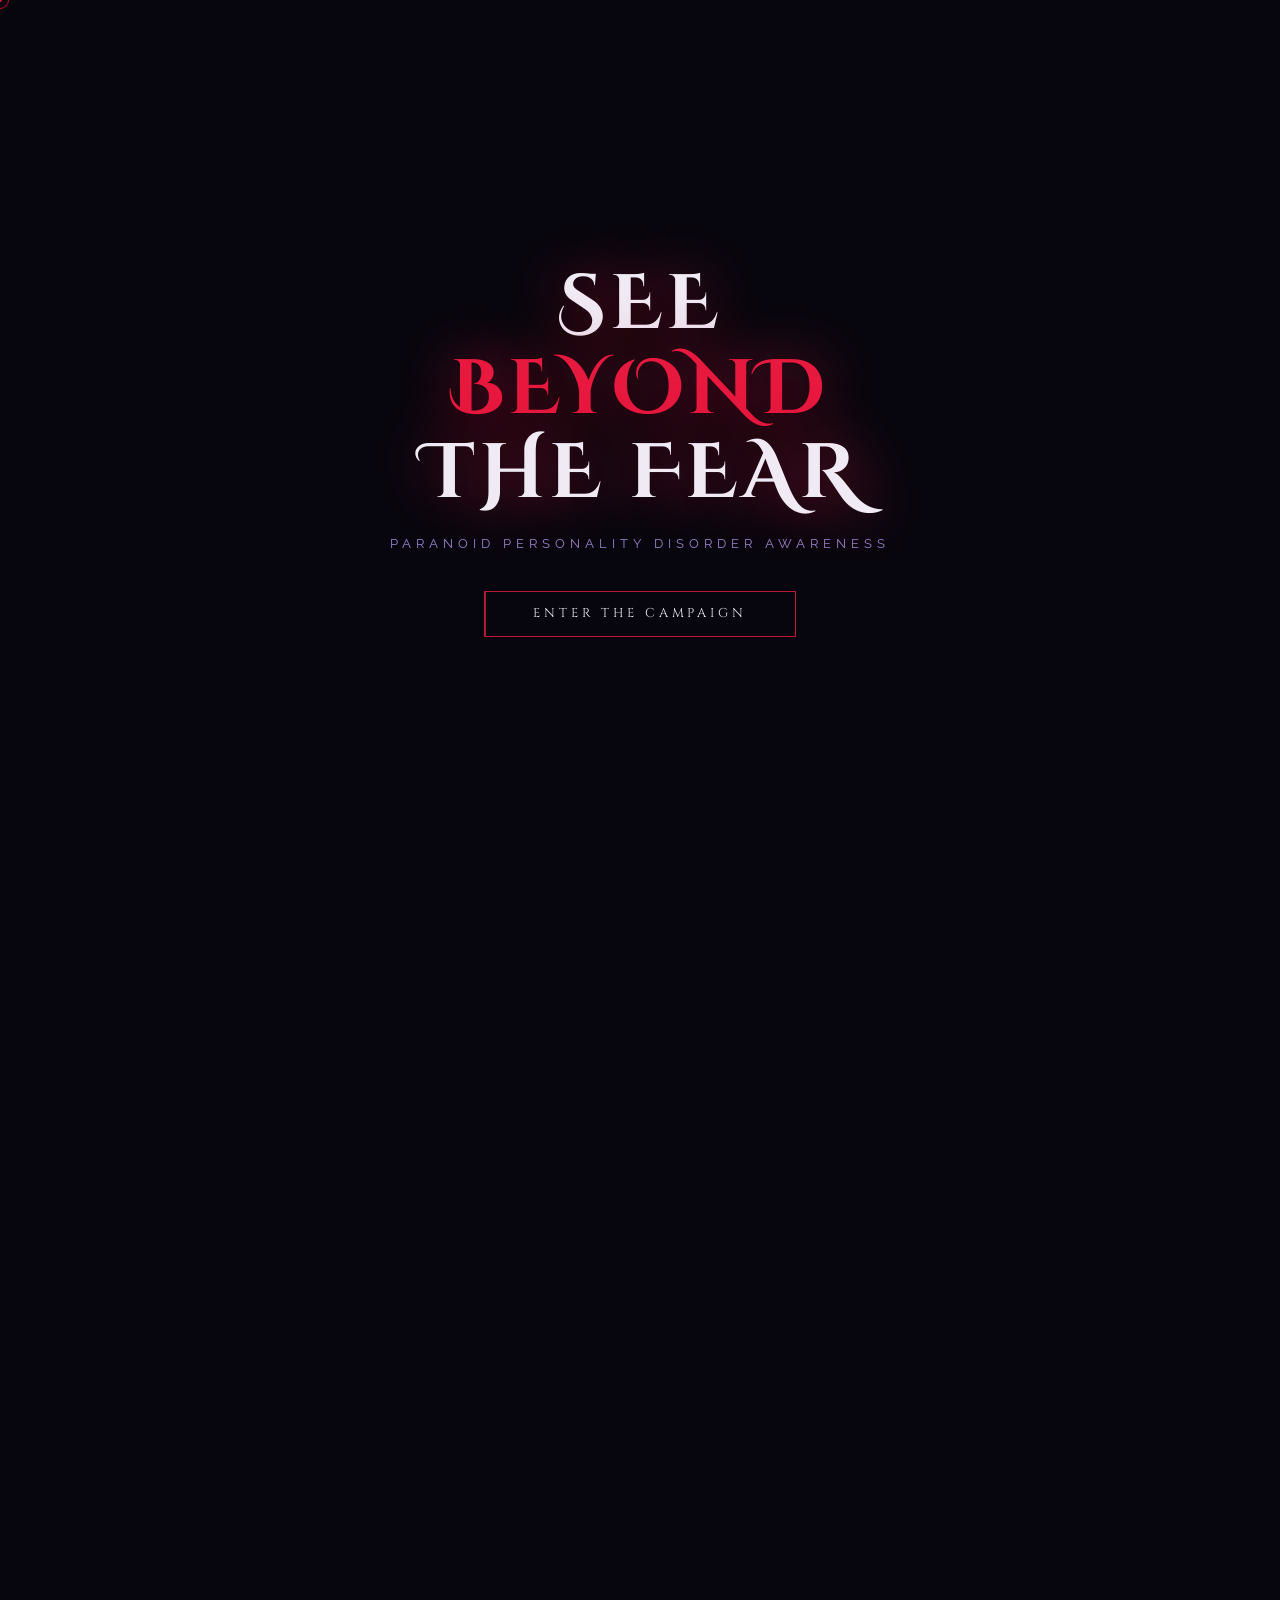
<file: index.html>
<!DOCTYPE html>
<html lang="en">
<head>
<meta charset="UTF-8">
<meta name="viewport" content="width=device-width, initial-scale=1.0">
<title>PPD Awareness — See Beyond the Fear</title>
<link href="https://fonts.googleapis.com/css2?family=Cinzel+Decorative:wght@700;900&family=Cinzel:wght@400;600;700&family=Raleway:ital,wght@0,300;0,400;0,500;1,300;1,400&display=swap" rel="stylesheet">
<link rel="stylesheet" href="style.css">
</head>
<body>
<div class="cursor" id="cursor"></div>
<div class="cursor-dot" id="cursorDot"></div>
<div id="intro">
  <div class="eyes-field" id="eyesField"></div>
  <div class="intro-text">
    <h1>SEE<br><span>BEYOND</span><br>THE FEAR</h1>
    <p>Paranoid Personality Disorder Awareness</p>
    <button class="enter-btn" id="enterBtn"><span>Enter the Campaign</span></button>
  </div>
</div>
<nav id="mainNav">
  <div class="nav-logo">PPD<span>.</span></div>
  <ul class="nav-links">
    <li><a href="#what">What is PPD</a></li>
    <li><a href="#goal">Mission</a></li>
    <li><a href="#feels">Experience</a></li>
    <li><a href="#deal">Support</a></li>
    <li><a href="#video-sec">Watch</a></li>
    <li><a href="#contact">Contact</a></li>
  </ul>
</nav>
<div id="site">
  <section id="hero">
    <div class="hero-vignette"></div>
    <div class="figure-container">
      <div class="figure-svg-wrap">
        <svg viewBox="0 0 400 520" xmlns="http://www.w3.org/2000/svg">
          <defs>
            <radialGradient id="aura" cx="50%" cy="45%" r="55%">
              <stop offset="0%" stop-color="#6b4fa0" stop-opacity="0.45"/>
              <stop offset="100%" stop-color="#6b4fa0" stop-opacity="0"/>
            </radialGradient>
            <filter id="f1"><feGaussianBlur stdDeviation="10"/></filter>
            <filter id="f2"><feGaussianBlur stdDeviation="4"/></filter>
          </defs>
          <ellipse cx="200" cy="250" rx="140" ry="155" fill="url(#aura)" filter="url(#f1)"/>
          <ellipse cx="200" cy="400" rx="95" ry="28" fill="#c0183a" opacity="0.08" filter="url(#f1)"/>
          <path d="M130,415 Q162,370 200,365 Q238,370 270,415 Q252,435 200,440 Q148,435 130,415Z" fill="#150e22" stroke="#2d2244" stroke-width="1.2"/>
          <path d="M158,285 Q147,328 144,370 Q172,385 200,387 Q228,385 256,370 Q253,328 242,285 Q222,264 200,262 Q178,264 158,285Z" fill="#110d1e" stroke="#2d2244" stroke-width="1.5"/>
          <path d="M168,285 Q153,255 158,222 Q163,204 178,194" fill="none" stroke="#1e1630" stroke-width="20" stroke-linecap="round"/>
          <path d="M232,285 Q247,255 242,222 Q237,204 222,194" fill="none" stroke="#1e1630" stroke-width="20" stroke-linecap="round"/>
          <ellipse cx="178" cy="196" rx="24" ry="19" fill="#1e1630"/>
          <ellipse cx="222" cy="196" rx="24" ry="19" fill="#1e1630"/>
          <ellipse cx="200" cy="178" rx="46" ry="50" fill="#160f25"/>
          <path d="M172,132 Q200,112 228,132 Q240,117 220,102 Q200,92 180,102 Q160,117 172,132Z" fill="none" stroke="#c0183a" stroke-width="2" opacity="0.6"/>
          <polygon points="140,158 132,183 142,183 134,208" fill="#f5c842" opacity="0.92"/>
          <polygon points="260,158 268,183 258,183 266,208" fill="#f5c842" opacity="0.92"/>
          <g transform="translate(200,100)"><ellipse cx="0" cy="0" rx="23" ry="15" fill="#c0183a"/><ellipse cx="0" cy="0" rx="14" ry="9" fill="#fff" opacity="0.95"/><circle cx="0" cy="0" r="6.5" fill="#100820"/><circle cx="-2" cy="-2" r="1.5" fill="#fff" opacity="0.8"/></g>
          <g transform="translate(158,121)"><ellipse cx="0" cy="0" rx="19" ry="13" fill="#b01535"/><ellipse cx="0" cy="0" rx="11" ry="7.5" fill="#fff" opacity="0.93"/><circle cx="0" cy="0" r="5.5" fill="#100820"/><circle cx="-1.5" cy="-1.5" r="1.2" fill="#fff" opacity="0.8"/></g>
          <g transform="translate(242,121)"><ellipse cx="0" cy="0" rx="19" ry="13" fill="#b01535"/><ellipse cx="0" cy="0" rx="11" ry="7.5" fill="#fff" opacity="0.93"/><circle cx="0" cy="0" r="5.5" fill="#100820"/><circle cx="-1.5" cy="-1.5" r="1.2" fill="#fff" opacity="0.8"/></g>
          <g transform="translate(172,94)"><ellipse cx="0" cy="0" rx="16" ry="11" fill="#a01030"/><ellipse cx="0" cy="0" rx="9" ry="6" fill="#fff" opacity="0.9"/><circle cx="0" cy="0" r="4.5" fill="#100820"/></g>
          <g transform="translate(227,94)"><ellipse cx="0" cy="0" rx="16" ry="11" fill="#a01030"/><ellipse cx="0" cy="0" rx="9" ry="6" fill="#fff" opacity="0.9"/><circle cx="0" cy="0" r="4.5" fill="#100820"/></g>
          <ellipse cx="200" cy="430" rx="65" ry="10" fill="#6b4fa0" opacity="0.1" filter="url(#f2)"/>
        </svg>
      </div>
      <div class="hero-title">
        <span class="red">PARANOID</span>
        <span class="sub">Personality Disorder</span>
        <span class="awareness">— Awareness Campaign —</span>
      </div>
    </div>
    <div class="scroll-hint"><span>Scroll</span><div class="scroll-line"></div></div>
  </section>
  <div class="divider"></div>
  <section id="what">
    <div class="section-inner">
      <div class="what-text">
        <div class="section-label reveal">01 — Understanding</div>
        <h2 class="section-title reveal d1">What Is <span class="accent">PPD?</span></h2>
        <p class="reveal d2">Paranoid Personality Disorder — PPD — is a mental health condition where a person experiences <strong>deep, persistent distrust and suspicion of others</strong>, even without real evidence to support it.</p>
        <p class="reveal d3">It's not about being "difficult." For someone living with PPD, the fear is completely real. <strong>Every conversation can feel like a hidden threat.</strong> Every glance feels like a judgment. Every silence feels loaded.</p>
        <p class="reveal d4">People with PPD often feel like the world is working against them — no matter how much reassurance they receive, that sense of danger doesn't go away. It shapes how they think, relate, and move through life.</p>
      </div>
      <div class="reveal d2">
        <div class="stat-cards">
          <div class="stat-card"><div class="stat-num">2–4%</div><div class="stat-label">of the global population lives with PPD</div></div>
          <div class="stat-card"><div class="stat-num">Often</div><div class="stat-label">goes undiagnosed or misunderstood</div></div>
          <div class="stat-card"><div class="stat-num">Chronic</div><div class="stat-label">persistent pattern of distrust & suspicion</div></div>
          <div class="stat-card"><div class="stat-num">Real</div><div class="stat-label">The fear feels as real as any physical pain</div></div>
        </div>
      </div>
    </div>
  </section>
  <div class="divider"></div>
  <section id="goal">
    <div class="section-inner">
      <div class="section-label reveal" style="justify-content:center">02 — Our Mission</div>
      <h2 class="section-title reveal d1" style="text-align:center">Why We <span class="accent">Speak Up</span></h2>
      <p class="goal-body reveal d2">We are a group of students driven by a passion for creativity, storytelling, and social impact. Through this awareness campaign, we aim to use design, media, and powerful messaging to shed light on important but often misunderstood topics in mental health. By combining cinematic visuals with meaningful content, we strive to create an experience that not only informs, but also connects with people on a deeper emotional level. This project reflects our belief that <strong>awareness is the first step toward understanding and change.</strong></p>
    </div>
  </section>
  <div class="divider"></div>
  <section id="feels">
    <div class="section-inner">
      <div class="section-label reveal">03 — The Experience</div>
      <h2 class="section-title reveal d1">What It <span class="accent">Feels Like</span></h2>
      <div class="quote-block reveal d2"><p>"Living with constant doubt isn't a choice, it's a silent struggle."</p></div>
      <div class="feels-grid">
        <div class="symptom-card reveal"><div class="symptom-icon">👁</div><h3>Constant Suspicion</h3><p>A persistent belief that others are out to harm, deceive, or exploit — even close friends and family. Trust becomes almost impossible to give.</p></div>
        <div class="symptom-card reveal d1"><div class="symptom-icon">🔇</div><h3>Hidden Meanings</h3><p>Ordinary remarks feel like veiled attacks. Neutral expressions feel loaded with threat. Every interaction is analyzed for danger others don't see.</p></div>
        <div class="symptom-card reveal d2"><div class="symptom-icon">🔒</div><h3>Guarded & Withdrawn</h3><p>Sharing personal information feels dangerous. Confiding in someone feels like handing them a weapon. Isolation becomes self-protection.</p></div>
        <div class="symptom-card reveal d3"><div class="symptom-icon">⚡</div><h3>Intense Reactions</h3><p>Small slights feel catastrophic. Perceived criticism triggers deep anger or betrayal — emotions that are hard to release.</p></div>
        <div class="symptom-card reveal d2"><div class="symptom-icon">🌑</div><h3>Relentless Hypervigilance</h3><p>The mind always scans for danger. Always alert. Always ready. This constant watchfulness drains peace of mind entirely.</p></div>
        <div class="symptom-card reveal d3"><div class="symptom-icon">💬</div><h3>Fractured Relationships</h3><p>Forming and keeping connections becomes a constant struggle. Love and friendship feel unsafe when trust is impossible to sustain.</p></div>
      </div>
      <div class="quotes-row">
        <div class="quote-pill reveal d1">"When fear writes the story, even truth sounds like a lie."<span class="attr">— On distorted perception</span></div>
        <div class="quote-pill reveal d2">"The world feels like a stage of hidden eyes — watching, waiting, whispering."<span class="attr">— On hypervigilance</span></div>
      </div>
    </div>
  </section>
  <div class="divider"></div>
  <section id="deal">
    <div class="section-inner">
      <div class="section-label reveal">04 — Finding Ground</div>
      <h2 class="section-title reveal d1">How To <span class="accent">Navigate It</span></h2>
      <p class="reveal d2" style="font-size:1rem;color:rgba(240,234,245,0.68);font-weight:300;line-height:1.8;max-width:680px;margin-bottom:2.5rem;">Living with — or alongside someone with PPD — is challenging. But understanding, professional support, and consistent compassion can open a path forward.</p>
      <div class="deal-steps">
        <div class="deal-step reveal"><div class="step-num">01</div><h3>Seek Professional Support</h3><p>Therapy — particularly cognitive-behavioral therapy — helps people examine their thought patterns and slowly build a new relationship with trust. A compassionate therapist can be truly transformative.</p></div>
        <div class="deal-step reveal d1"><div class="step-num">02</div><h3>Build Safety, Slowly</h3><p>Recovery isn't about forcing trust overnight. It's about finding small, consistent moments of safety. Grounding techniques, journaling, and identifying safe people are gentle first steps.</p></div>
        <div class="deal-step reveal d2"><div class="step-num">03</div><h3>Educate & Stand Beside</h3><p>For those around someone with PPD, patience matters more than logic. Learning to respond with calm consistency — rather than frustration — slowly builds an invaluable bridge.</p></div>
      </div>
      <div class="deal-quotes">
        <div class="dq-card reveal">"In the silence, every shadow speaks… and none of them feel safe."</div>
        <div class="dq-card reveal d1">"Trust fades like light at sunset, leaving only questions in the dark."</div>
        <div class="dq-card reveal d2">"Living with constant doubt isn't a choice, it's a silent struggle."</div>
      </div>
    </div>
  </section>
  <div class="divider"></div>
  <section id="video-sec">
    <div class="section-inner">
      <div class="section-label reveal" style="justify-content:center">05 — Watch</div>
      <h2 class="section-title reveal d1" style="text-align:center">Our <span class="accent">Campaign Video</span></h2>
      <p class="reveal d2" style="color:rgba(240,234,245,0.58);font-weight:300;font-size:0.94rem;max-width:520px;margin:0 auto;">A cinematic short film crafted to bring the inner world of PPD to life.</p>
      <div class="video-frame reveal d3">
        <div class="vc-tl video-corner"></div><div class="vc-tr video-corner"></div>
        <div class="vc-bl video-corner"></div><div class="vc-br video-corner"></div>
        <div class="video-placeholder-icon"><div class="play-tri"></div></div>
        <div class="video-placeholder-text">Awareness Film</div>
        <div class="video-sub">Coming Soon — Campaign Video</div>
      </div>
    </div>
  </section>
  <div class="divider"></div>
  <section id="contact">
    <div class="section-inner">
      <div class="section-label reveal" style="justify-content:center">06 — Reach Out</div>
      <h2 class="section-title reveal d1" style="text-align:center">Contact &amp; <span class="accent">Support</span></h2>
      <p class="reveal d2" style="color:rgba(240,234,245,0.62);font-weight:300;font-size:0.93rem;line-height:1.75;max-width:600px;margin:0 auto;">You are not alone. Whether you're seeking information, want to connect with us, or need someone to talk to — we're here.</p>
      <div class="contact-grid">
        <div class="contact-card reveal"><span class="contact-card-icon">📬</span><h4>Campaign Team</h4><p>Questions, collaborations, or media inquiries.</p><a href="mailto:ppd.awareness@school.edu" style="display:block;margin-top:0.8rem;color:#9b7fcb;">ppd.awareness@school.edu</a></div>
        <div class="contact-card reveal d1"><span class="contact-card-icon">🧠</span><h4>Mental Health Resources</h4><p>Reaching out to a licensed mental health professional is always a brave first step.</p></div>
        <div class="contact-card reveal d2"><span class="contact-card-icon">📞</span><h4>Crisis Support</h4><p>IASP Crisis Centers:<br><a href="https://www.iasp.info/resources/Crisis_Centres/" target="_blank">Find your local center</a></p><p style="margin-top:0.5rem;">WHO Mental Health:<br><a href="https://www.who.int/mental_health/en/" target="_blank">who.int/mental_health</a></p></div>
        <div class="contact-card reveal d3"><span class="contact-card-icon">🌐</span><h4>Share the Campaign</h4><p>Talk about it. Break the silence — one conversation at a time.</p><p style="margin-top:0.8rem;color:#9b7fcb;">#SeeTheFear #PPDAwareness</p></div>
      </div>
      <div class="support-note reveal"><p><strong>A note of care:</strong> This campaign was created by students for educational awareness. If you believe you or someone you love may have PPD, please consult a qualified mental health professional. <strong>Awareness is the beginning — professional support is the path forward.</strong></p></div>
    </div>
  </section>
  <footer><p>PPD Awareness Campaign &nbsp;|&nbsp; Created with <span>♥</span> by our team &nbsp;|&nbsp; School Project 2026</p></footer>
</div>
<script src="main.js"></script>
</body>
</html>
</file>
<file: style.css>
:root {
  --black: #07060e;
  --deep: #0d0b1a;
  --red: #c0183a;
  --red-bright: #e8193f;
  --maroon: #7a0f26;
  --white: #f0eaf5;
  --purple: #6b4fa0;
  --purple-light: #9b7fcb;
  --purple-dim: #2a1f42;
  --gold: #f5c842;
  --muted: #8a7fa0;
}
* { margin: 0; padding: 0; box-sizing: border-box; }
html { scroll-behavior: smooth; }
body {
  background: var(--black);
  color: var(--white);
  font-family: 'Raleway', sans-serif;
  overflow-x: hidden;
  cursor: none;
}
.cursor {
  width: 18px; height: 18px;
  border: 1.5px solid var(--red);
  border-radius: 50%;
  position: fixed; pointer-events: none; z-index: 9999;
  transform: translate(-50%, -50%);
  transition: transform 0.08s ease;
  mix-blend-mode: difference;
}
.cursor-dot {
  width: 4px; height: 4px;
  background: var(--red-bright);
  border-radius: 50%;
  position: fixed; pointer-events: none; z-index: 9999;
  transform: translate(-50%, -50%);
}
#intro {
  position: fixed; inset: 0;
  background: var(--black);
  z-index: 1000;
  display: flex; align-items: center; justify-content: center;
  overflow: hidden;
}
.eyes-field { position: absolute; inset: 0; }
.eye-sprite {
  position: absolute; opacity: 0;
  animation: eyeAppear 0.4s ease forwards;
}
@keyframes eyeAppear {
  0%   { transform: scale(0) rotate(var(--rot)); opacity: 0; }
  60%  { opacity: 1; }
  100% { transform: scale(1) rotate(var(--rot)); opacity: 1; }
}
@keyframes eyePulse {
  0%,100% { transform: scale(1) rotate(var(--rot)); }
  50%      { transform: scale(1.15) rotate(var(--rot)); filter: drop-shadow(0 0 12px var(--red)); }
}
@keyframes eyeFade {
  0%   { opacity: 1; }
  100% { opacity: 0.06; transform: scale(0.88) rotate(var(--rot)); }
}
.intro-text {
  position: relative; z-index: 10;
  text-align: center; opacity: 0;
  animation: introTextIn 1.2s ease 2.8s forwards;
}
@keyframes introTextIn {
  0%   { opacity: 0; transform: translateY(30px); }
  100% { opacity: 1; transform: translateY(0); }
}
.intro-text h1 {
  font-family: 'Cinzel Decorative', serif;
  font-size: clamp(2.2rem, 6vw, 5rem);
  color: var(--white); letter-spacing: 0.06em; line-height: 1.1;
  text-shadow: 0 0 60px rgba(192,24,58,0.8);
}
.intro-text h1 span { color: var(--red-bright); }
.intro-text p {
  font-size: 0.82rem; letter-spacing: 0.38em;
  color: var(--purple-light); margin-top: 1.2rem; text-transform: uppercase;
}
.enter-btn {
  margin-top: 2.5rem; display: inline-block;
  padding: 0.85rem 3rem;
  border: 1px solid var(--red); color: var(--white);
  font-family: 'Cinzel', serif; font-size: 0.8rem;
  letter-spacing: 0.3em; text-transform: uppercase;
  cursor: pointer; background: transparent;
  position: relative; overflow: hidden;
}
.enter-btn::before {
  content: ''; position: absolute; inset: 0;
  background: var(--red); transform: translateX(-100%);
  transition: transform 0.35s ease;
}
.enter-btn:hover::before { transform: translateX(0); }
.enter-btn span { position: relative; z-index: 1; }
#site { opacity: 0; position: relative; z-index: 1; transition: opacity 1.2s ease; }
#site.visible { opacity: 1; }
nav {
  position: fixed; top: 0; left: 0; right: 0; z-index: 100;
  padding: 1.2rem 3rem;
  display: flex; align-items: center; justify-content: space-between;
  background: linear-gradient(to bottom, rgba(7,6,14,0.92), transparent);
  backdrop-filter: blur(8px); opacity: 0; transition: opacity 0.8s ease;
}
nav.visible { opacity: 1; }
.nav-logo { font-family: 'Cinzel Decorative', serif; font-size: 0.9rem; letter-spacing: 0.15em; }
.nav-logo span { color: var(--red-bright); }
.nav-links { display: flex; gap: 2.5rem; list-style: none; }
.nav-links a {
  font-size: 0.68rem; letter-spacing: 0.25em; text-transform: uppercase;
  color: var(--muted); text-decoration: none; font-family: 'Cinzel', serif;
  transition: color 0.3s;
}
.nav-links a:hover { color: var(--red-bright); }
@media(max-width: 768px){ .nav-links { display: none; } nav { padding: 1rem 1.5rem; } }
#hero {
  min-height: 100vh; display: flex; flex-direction: column;
  align-items: center; justify-content: center;
  position: relative; overflow: hidden; padding: 2rem;
}
.hero-vignette {
  position: absolute; inset: 0;
  background: radial-gradient(ellipse at center, transparent 25%, var(--black) 78%);
  pointer-events: none; z-index: 2;
}
.figure-container { position: relative; z-index: 3; text-align: center; animation: figureIn 1.5s ease 0.3s both; }
@keyframes figureIn {
  0%   { opacity: 0; transform: translateY(60px); }
  100% { opacity: 1; transform: translateY(0); }
}
.figure-svg-wrap {
  width: clamp(220px, 35vw, 420px); margin: 0 auto 2rem;
  filter: drop-shadow(0 0 40px rgba(192,24,58,0.5));
  animation: figureFloat 6s ease-in-out infinite;
}
@keyframes figureFloat {
  0%,100% { transform: translateY(0); }
  50%      { transform: translateY(-18px); }
}
.hero-title { font-family: 'Cinzel Decorative', serif; font-size: clamp(2.5rem,7vw,6.5rem); line-height: 1.0; }
.hero-title .red { color: var(--red-bright); display: block; text-shadow: 0 0 80px rgba(232,25,63,0.5); }
.hero-title .sub {
  font-family: 'Cinzel', serif; font-size: clamp(1rem, 2.5vw, 2rem);
  font-weight: 600; letter-spacing: 0.2em; display: block; margin-top: 0.3em;
}
.hero-title .awareness {
  font-family: 'Raleway', sans-serif; font-size: clamp(0.7rem,1.4vw,1rem);
  letter-spacing: 0.55em; font-weight: 300; color: var(--purple-light);
  display: block; margin-top: 0.8em; text-transform: uppercase;
}
.scroll-hint {
  position: absolute; bottom: 2.5rem; left: 50%; transform: translateX(-50%);
  z-index: 4; display: flex; flex-direction: column; align-items: center; gap: 0.5rem;
  opacity: 0.45; animation: scrollBob 2s ease-in-out infinite;
}
.scroll-hint span { font-size: 0.62rem; letter-spacing: 0.4em; text-transform: uppercase; color: var(--purple-light); }
.scroll-line { width: 1px; height: 50px; background: linear-gradient(to bottom, var(--purple-light), transparent); }
@keyframes scrollBob {
  0%,100% { transform: translateX(-50%) translateY(0); }
  50%      { transform: translateX(-50%) translateY(8px); }
}
.divider {
  width: 100%; height: 1px; position: relative; z-index: 2;
  background: linear-gradient(to right, transparent, var(--purple-dim), var(--red), var(--purple-dim), transparent);
}
section { position: relative; z-index: 2; }
.section-inner { max-width: 1200px; margin: 0 auto; padding: clamp(4rem,8vw,8rem) clamp(1.5rem,6vw,8rem); }
.section-label {
  font-family: 'Cinzel', serif; font-size: 0.63rem; letter-spacing: 0.6em;
  color: var(--red); text-transform: uppercase; margin-bottom: 1.5rem;
  display: flex; align-items: center; gap: 1rem;
}
.section-label::before { content: ''; width: 40px; height: 1px; background: var(--red); }
.section-title { font-family: 'Cinzel Decorative', serif; font-size: clamp(1.8rem,4vw,3.5rem); line-height: 1.15; margin-bottom: 2.5rem; }
.section-title .accent { color: var(--red-bright); }
.reveal { opacity: 0; transform: translateY(40px); transition: opacity 0.8s ease, transform 0.8s ease; }
.reveal.in { opacity: 1; transform: translateY(0); }
.reveal.d1 { transition-delay: 0.15s; }
.reveal.d2 { transition-delay: 0.3s; }
.reveal.d3 { transition-delay: 0.45s; }
.reveal.d4 { transition-delay: 0.6s; }
#what .section-inner { display: grid; grid-template-columns: 1fr 1fr; gap: 5rem; align-items: center; }
@media(max-width:768px){ #what .section-inner { grid-template-columns: 1fr; gap: 3rem; } }
.what-text p { font-size: 1.05rem; line-height: 1.85; color: rgba(240,234,245,0.78); font-weight: 300; margin-bottom: 1.5rem; }
.what-text p strong { color: var(--white); font-weight: 500; }
.stat-cards { display: grid; grid-template-columns: 1fr 1fr; gap: 1rem; }
.stat-card {
  background: linear-gradient(135deg, rgba(106,79,160,0.1), rgba(192,24,58,0.07));
  border: 1px solid rgba(106,79,160,0.22);
  padding: 1.5rem; position: relative; overflow: hidden;
  transition: border-color 0.3s, transform 0.3s;
}
.stat-card:hover { border-color: var(--red); transform: translateY(-4px); }
.stat-card::before { content: ''; position: absolute; top: 0; left: 0; width: 3px; height: 100%; background: var(--red); }
.stat-num { font-family: 'Cinzel Decorative', serif; font-size: 2rem; color: var(--red-bright); line-height: 1; margin-bottom: 0.4rem; }
.stat-label { font-size: 0.76rem; letter-spacing: 0.08em; color: var(--muted); font-weight: 300; }
#goal {
  background: linear-gradient(180deg, var(--black) 0%, var(--purple-dim) 50%, var(--black) 100%);
  position: relative; overflow: hidden;
}
#goal::before {
  content: ''; position: absolute; inset: 0;
  background: radial-gradient(ellipse 70% 60% at 50% 50%, rgba(192,24,58,0.07), transparent);
}
#goal .section-inner { max-width: 900px; position: relative; z-index: 1; text-align: center; }
.goal-body { font-size: clamp(1rem,1.8vw,1.2rem); line-height: 1.9; color: rgba(240,234,245,0.82); font-weight: 300; font-style: italic; }
.goal-body strong { color: var(--white); font-style: normal; font-weight: 500; }
.feels-grid { display: grid; grid-template-columns: repeat(auto-fit, minmax(280px, 1fr)); gap: 1.4rem; margin-top: 1rem; }
.symptom-card {
  background: rgba(13,11,26,0.85); border: 1px solid rgba(106,79,160,0.18);
  padding: 2rem; position: relative; overflow: hidden;
  transition: all 0.4s; cursor: default;
}
.symptom-card::after {
  content: ''; position: absolute; bottom: 0; left: 0;
  width: 0; height: 2px;
  background: linear-gradient(to right, var(--red), var(--purple));
  transition: width 0.4s ease;
}
.symptom-card:hover::after { width: 100%; }
.symptom-card:hover { border-color: rgba(192,24,58,0.4); background: rgba(13,11,26,1); }
.symptom-icon { font-size: 1.7rem; margin-bottom: 0.9rem; }
.symptom-card h3 { font-family: 'Cinzel', serif; font-size: 0.85rem; letter-spacing: 0.15em; color: var(--red-bright); margin-bottom: 0.7rem; text-transform: uppercase; }
.symptom-card p { font-size: 0.88rem; line-height: 1.7; color: rgba(240,234,245,0.68); font-weight: 300; }
.quote-block { border-left: 2px solid var(--red); padding: 1.5rem 2rem; margin: 2rem 0; background: rgba(192,24,58,0.04); position: relative; }
.quote-block::before { content: '"'; font-family: 'Cinzel Decorative', serif; font-size: 5rem; color: rgba(192,24,58,0.12); position: absolute; top: -0.5rem; left: 1rem; line-height: 1; }
.quote-block p { font-style: italic; font-size: 1.1rem; line-height: 1.7; color: var(--white); font-weight: 300; position: relative; z-index: 1; }
.quotes-row { display: grid; grid-template-columns: 1fr 1fr; gap: 1.4rem; margin-top: 2rem; }
@media(max-width:600px){ .quotes-row { grid-template-columns: 1fr; } }
.quote-pill {
  border: 1px solid rgba(106,79,160,0.28); padding: 1.5rem;
  font-style: italic; font-size: 0.88rem; line-height: 1.6;
  color: rgba(240,234,245,0.72);
  background: linear-gradient(135deg, rgba(106,79,160,0.06), transparent);
}
.quote-pill .attr { display: block; margin-top: 0.8rem; font-style: normal; font-size: 0.68rem; letter-spacing: 0.2em; color: var(--purple-light); text-transform: uppercase; }
#deal { background: linear-gradient(180deg, transparent, rgba(106,79,160,0.04), transparent); }
.deal-steps { display: grid; grid-template-columns: repeat(auto-fit, minmax(270px, 1fr)); gap: 2rem; margin-bottom: 3rem; }
.deal-step {
  padding: 2.5rem; background: rgba(7,6,14,0.9);
  border: 1px solid rgba(106,79,160,0.18); position: relative;
  transition: all 0.4s;
}
.deal-step:hover { border-color: rgba(192,24,58,0.5); background: rgba(13,11,26,1); }
.step-num { font-family: 'Cinzel Decorative', serif; font-size: 4rem; color: rgba(192,24,58,0.1); line-height: 1; position: absolute; top: 1rem; right: 1.5rem; }
.deal-step h3 { font-family: 'Cinzel', serif; font-size: 0.9rem; letter-spacing: 0.1em; color: var(--red-bright); margin-bottom: 1rem; text-transform: uppercase; }
.deal-step p { font-size: 0.88rem; line-height: 1.75; color: rgba(240,234,245,0.68); font-weight: 300; }
.deal-quotes { display: grid; grid-template-columns: repeat(auto-fit, minmax(260px, 1fr)); gap: 1.2rem; margin-top: 3rem; }
.dq-card { border-top: 2px solid var(--red); padding: 1.5rem; background: rgba(192,24,58,0.04); font-style: italic; font-size: 0.88rem; line-height: 1.6; color: rgba(240,234,245,0.78); }
#video-sec .section-inner { text-align: center; }
.video-frame {
  position: relative; width: 100%; max-width: 800px; margin: 3rem auto 0;
  aspect-ratio: 16/9; border: 1px solid rgba(192,24,58,0.4);
  background: rgba(13,11,26,0.95);
  display: flex; flex-direction: column; align-items: center; justify-content: center;
}
.video-corner { position: absolute; width: 25px; height: 25px; border-color: var(--red); border-style: solid; }
.vc-tl { top: -1px; left: -1px; border-width: 2px 0 0 2px; }
.vc-tr { top: -1px; right: -1px; border-width: 2px 2px 0 0; }
.vc-bl { bottom: -1px; left: -1px; border-width: 0 0 2px 2px; }
.vc-br { bottom: -1px; right: -1px; border-width: 0 2px 2px 0; }
.video-placeholder-icon {
  width: 70px; height: 70px; border: 2px solid rgba(192,24,58,0.5);
  border-radius: 50%; display: flex; align-items: center; justify-content: center;
  margin-bottom: 1.5rem;
}
.play-tri { width:0; height:0; border-top:14px solid transparent; border-bottom:14px solid transparent; border-left:22px solid var(--red); margin-left:5px; }
.video-placeholder-text { font-family: 'Cinzel', serif; font-size: 0.88rem; letter-spacing: 0.25em; color: var(--muted); text-transform: uppercase; }
.video-sub { font-size: 0.74rem; letter-spacing: 0.1em; color: rgba(106,79,160,0.55); margin-top: 0.5rem; font-weight: 300; }
#contact { background: linear-gradient(180deg, var(--black), var(--deep)); position: relative; overflow: hidden; }
#contact::before { content: ''; position: absolute; bottom: 0; left: 0; right: 0; height: 1px; background: linear-gradient(to right, transparent, var(--red), transparent); }
#contact .section-inner { text-align: center; max-width: 900px; }
.contact-grid { display: grid; grid-template-columns: repeat(auto-fit, minmax(200px, 1fr)); gap: 1.4rem; margin-top: 3rem; text-align: left; }
.contact-card {
  padding: 2rem; border: 1px solid rgba(106,79,160,0.22);
  background: rgba(7,6,14,0.8); position: relative; transition: all 0.4s;
}
.contact-card:hover { border-color: var(--red); transform: translateY(-5px); }
.contact-card-icon { font-size: 1.7rem; margin-bottom: 1rem; display: block; }
.contact-card h4 { font-family: 'Cinzel', serif; font-size: 0.72rem; letter-spacing: 0.25em; color: var(--red-bright); text-transform: uppercase; margin-bottom: 0.5rem; }
.contact-card p, .contact-card a { font-size: 0.86rem; color: rgba(240,234,245,0.68); font-weight: 300; line-height: 1.55; text-decoration: none; }
.contact-card a:hover { color: var(--white); }
.support-note { margin-top: 3rem; padding: 2rem; border: 1px solid rgba(192,24,58,0.22); background: rgba(192,24,58,0.04); text-align: center; }
.support-note p { font-size: 0.88rem; color: rgba(240,234,245,0.62); font-weight: 300; line-height: 1.75; }
.support-note strong { color: var(--red-bright); font-weight: 500; }
footer { text-align: center; padding: 3rem 2rem; font-size: 0.72rem; letter-spacing: 0.2em; color: rgba(106,79,160,0.45); font-weight: 300; text-transform: uppercase; position: relative; z-index: 2; }
footer span { color: var(--red); }
</file>
